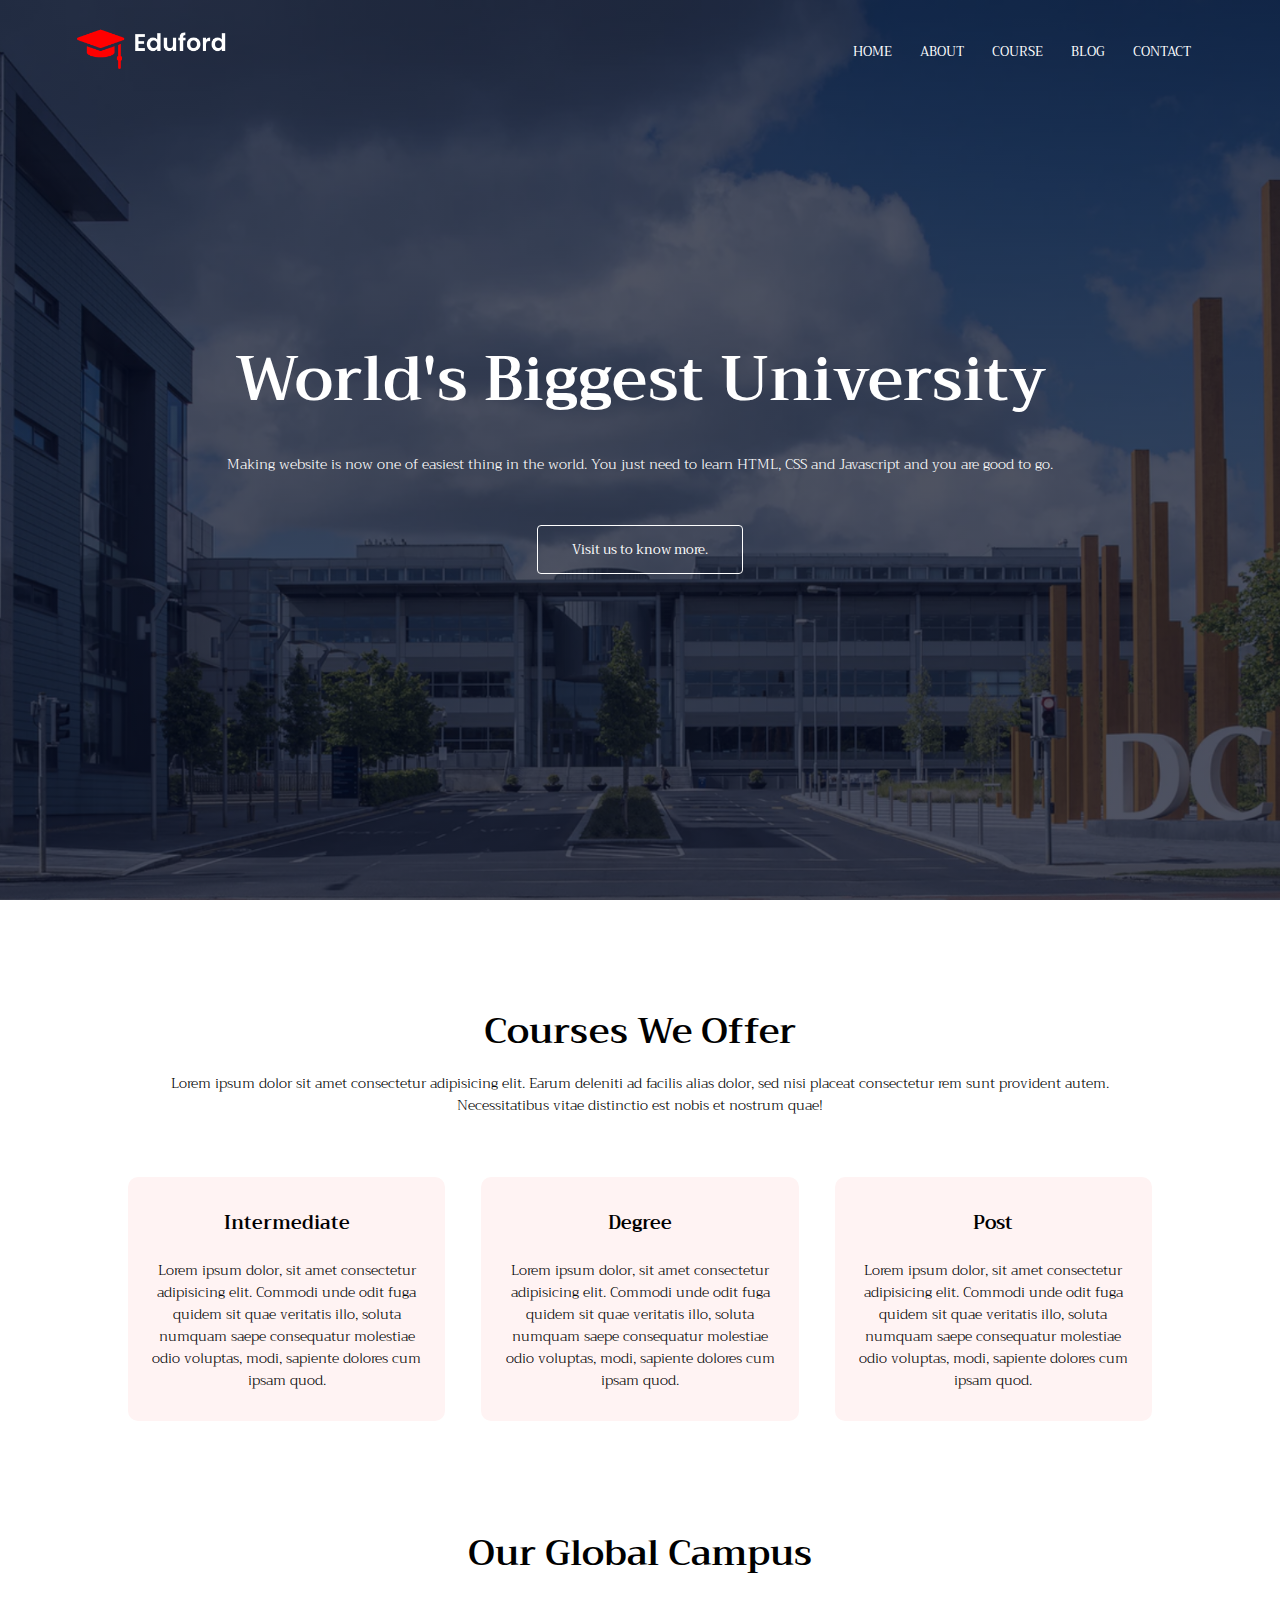
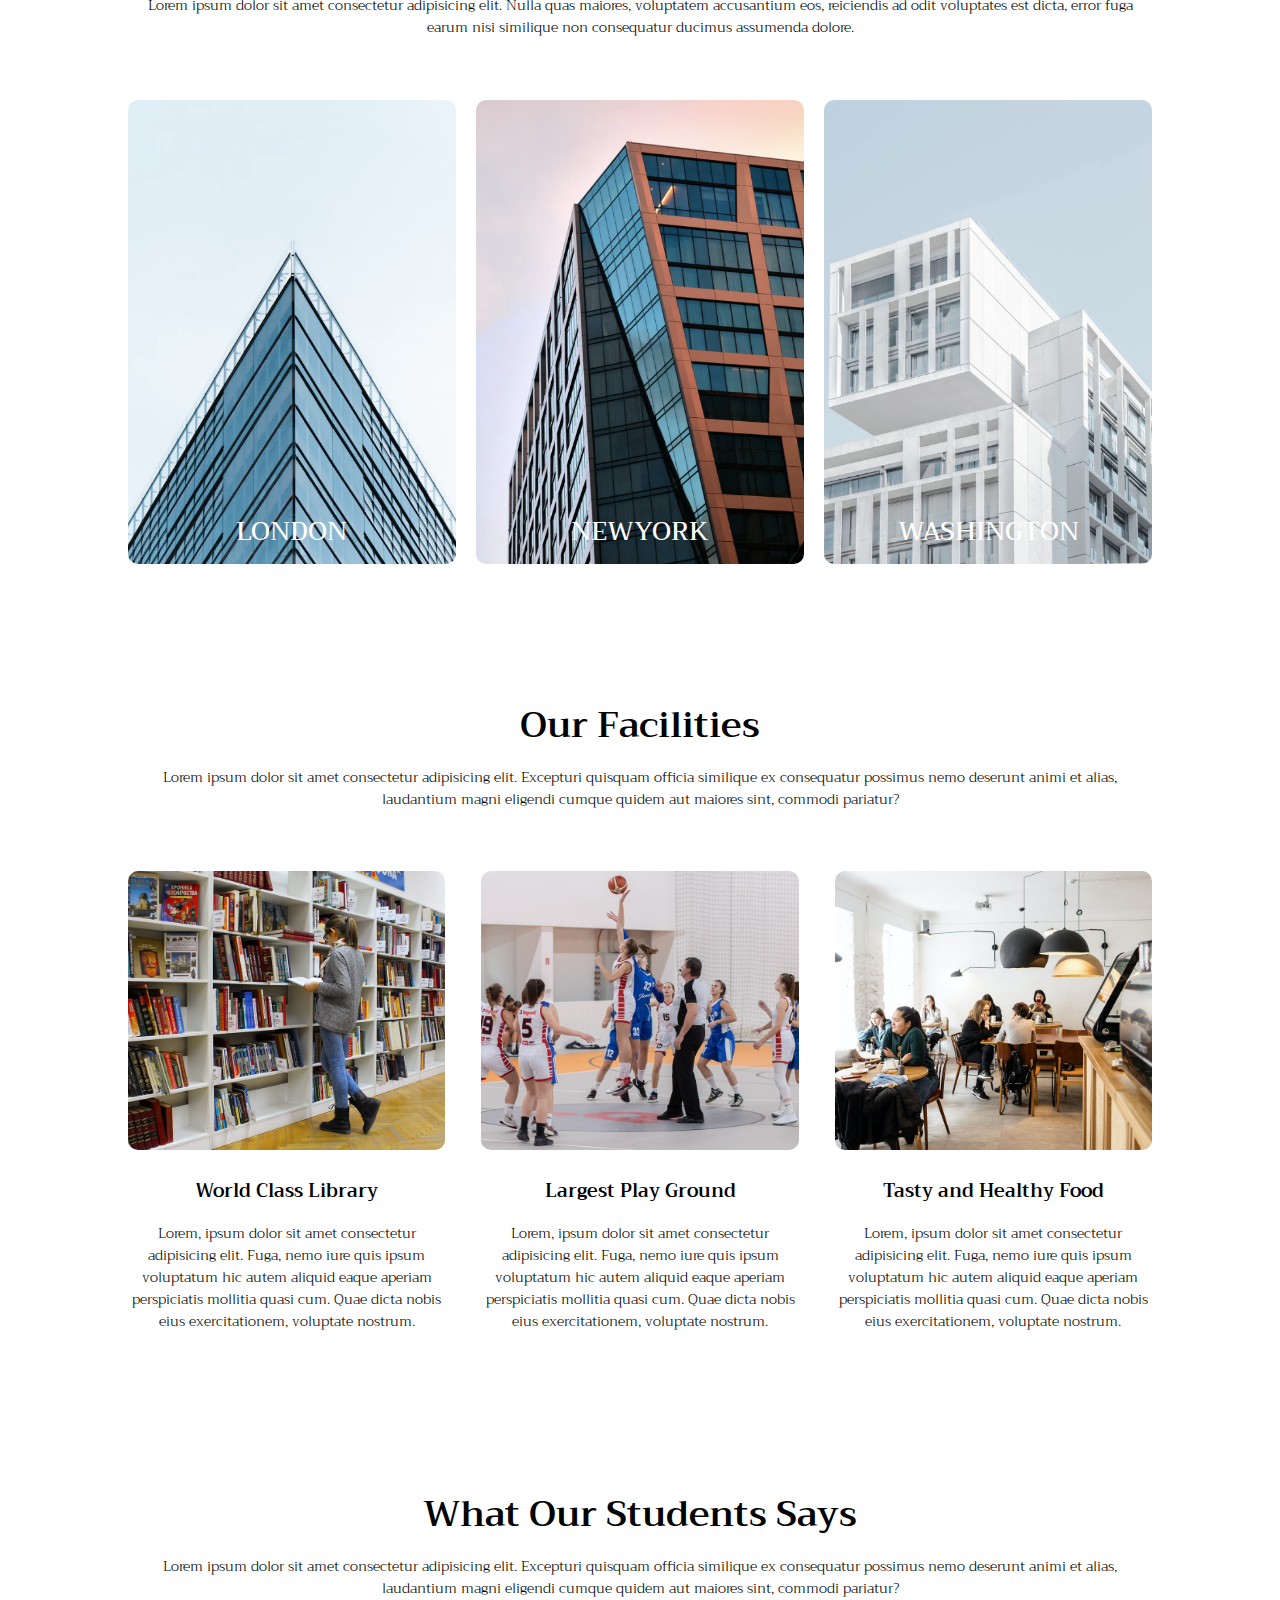
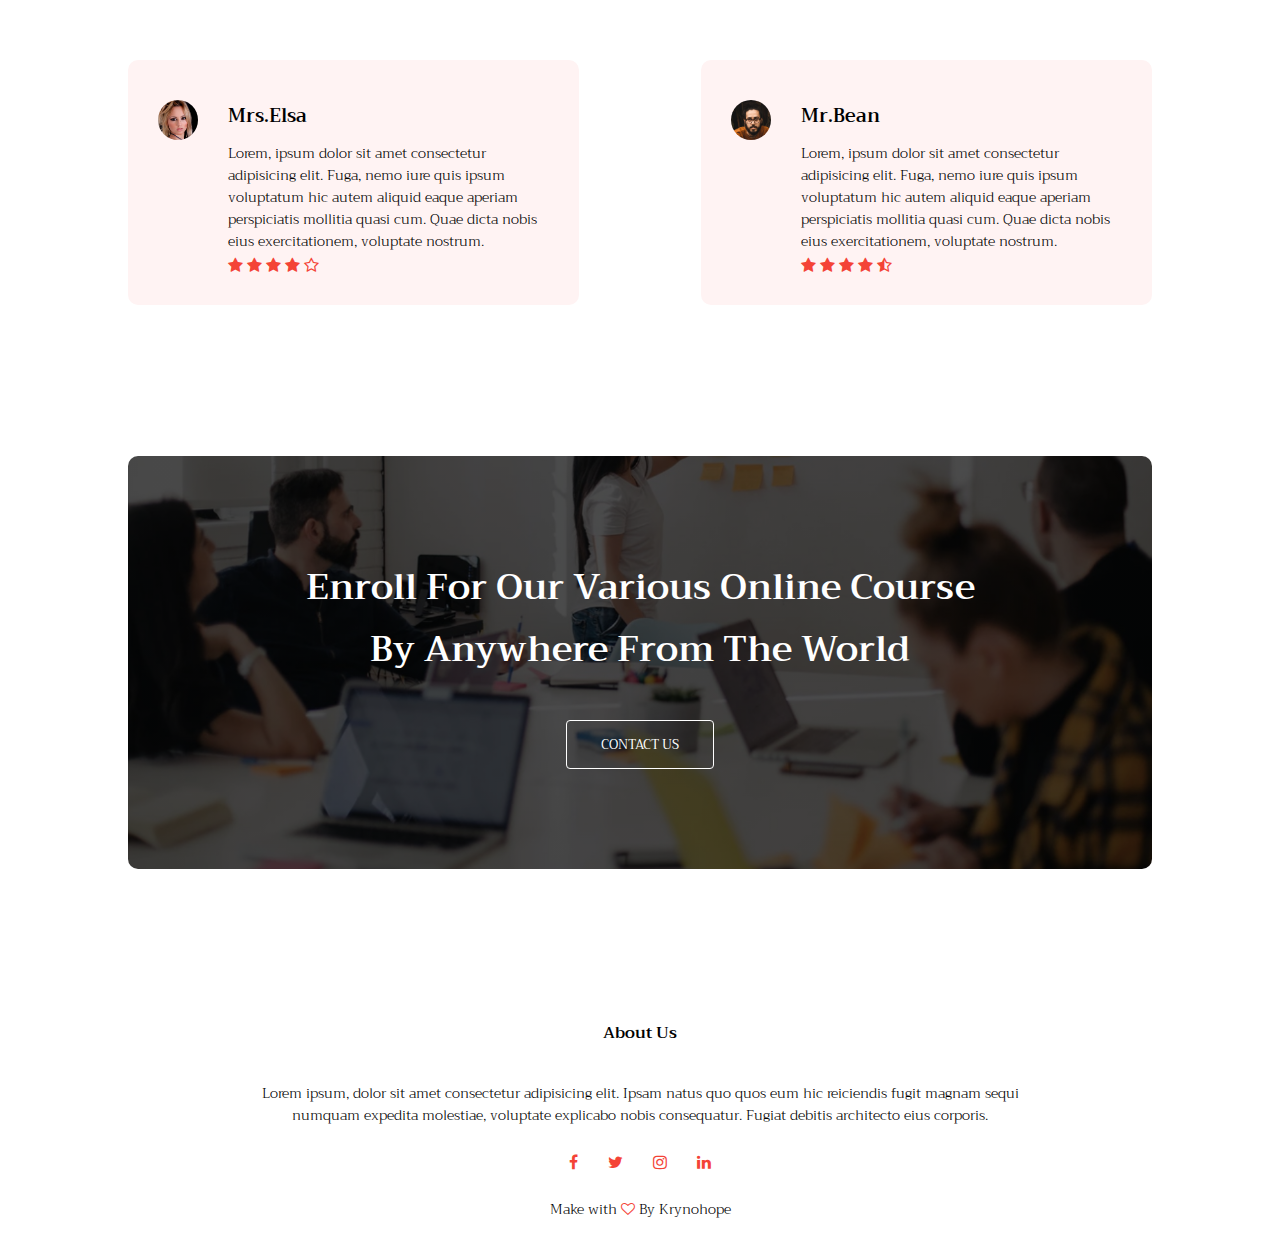
<file: index.html>
<!DOCTYPE html>
<html lang="en">

<head>
    <meta charset="UTF-8">
    <meta name="viewport" content="width=device-width, initial-scale=1.0">
    <title>University Website</title>
    <link rel="stylesheet" href="style.css">
    <link rel="stylesheet" href="https://fonts.googleapis.com/css?family=Trirong">
    <link rel="stylesheet" href="https://stackpath.bootstrapcdn.com/font-awesome/4.7.0/css/font-awesome.min.css">
</head>

<body>
    <div class="container">

        <header>
            <nav>
                <a href="index.html"><img src="img/logo.png" alt=""></a>
                <div class="nav-links">
                    <i class="fa fa-times" aria-hidden="true" onclick="closeMenu()"></i>
                    <ul>
                        <li><a href="index.html">HOME</a></li>
                        <li><a href="about.html">ABOUT</a></li>
                        <li><a href="course.html">COURSE</a></li>
                        <li><a href="blog.html">BLOG</a></li>
                        <li><a href="contact.html">CONTACT</a></li>
                    </ul>
                </div>
                <i class="fa fa-bars" onclick="displayMenu()"></i>
            </nav>
            <div class="text-box">
                <h1>World's Biggest University</h1>
                <p>Making website is now one of easiest thing in the world. You just need to learn HTML, CSS and
                    Javascript and you are good to go.</p>
                <a href="" class="hero-btn">Visit us to know more.</a>
            </div>
        </header>

        <section class="course">
            <h1>Courses We Offer</h1>
            <p>Lorem ipsum dolor sit amet consectetur adipisicing elit. Earum deleniti ad facilis alias dolor, sed nisi
                placeat consectetur rem sunt provident autem. Necessitatibus vitae distinctio est nobis et nostrum quae!
            </p>
            <div class="row">
                <div class="course-col">
                    <h3>Intermediate</h3>
                    <p>Lorem ipsum dolor, sit amet consectetur adipisicing elit. Commodi unde odit fuga quidem sit quae
                        veritatis illo, soluta numquam saepe consequatur molestiae odio voluptas, modi, sapiente dolores
                        cum ipsam quod.</p>
                </div>
                <div class="course-col">
                    <h3>Degree</h3>
                    <p>Lorem ipsum dolor, sit amet consectetur adipisicing elit. Commodi unde odit fuga quidem sit quae
                        veritatis illo, soluta numquam saepe consequatur molestiae odio voluptas, modi, sapiente dolores
                        cum ipsam quod.</p>
                </div>
                <div class="course-col">
                    <h3>Post</h3>
                    <p>Lorem ipsum dolor, sit amet consectetur adipisicing elit. Commodi unde odit fuga quidem sit quae
                        veritatis illo, soluta numquam saepe consequatur molestiae odio voluptas, modi, sapiente dolores
                        cum ipsam quod.</p>
                </div>
            </div>
        </section>

        <section class="campus">
            <h1>Our Global Campus</h1>
            <p>Lorem ipsum dolor sit amet consectetur adipisicing elit. Nulla quas maiores, voluptatem accusantium eos,
                reiciendis ad odit voluptates est dicta, error fuga earum nisi similique non consequatur ducimus
                assumenda dolore.</p>
            <div class="row">
                <div class="campus-col">
                    <img src="img/london.png" alt="">
                    <div class="layer">
                        <h3>LONDON</h3>
                    </div>
                </div>
                <div class="campus-col">
                    <img src="img/newyork.png" alt="">
                    <div class="layer">
                        <h3>NEWYORK</h3>
                    </div>
                </div>
                <div class="campus-col">
                    <img src="img/washington.png" alt="">
                    <div class="layer">
                        <h3>WASHINGTON</h3>
                    </div>
                </div>
            </div>
        </section>

        <section class="facilities">
            <h1>Our Facilities</h1>
            <p>Lorem ipsum dolor sit amet consectetur adipisicing elit. Excepturi quisquam officia similique ex
                consequatur possimus nemo deserunt animi et alias, laudantium magni eligendi cumque quidem aut maiores
                sint, commodi pariatur?</p>
            <div class="row">
                <div class="facilities-col">
                    <img src="img/library.png" alt="">
                    <h3>World Class Library</h3>
                    <p>Lorem, ipsum dolor sit amet consectetur adipisicing elit. Fuga, nemo iure quis ipsum voluptatum
                        hic autem aliquid eaque aperiam perspiciatis mollitia quasi cum. Quae dicta nobis eius
                        exercitationem, voluptate nostrum.</p>
                </div>
                <div class="facilities-col">
                    <img src="img/basketball.png" alt="">
                    <h3>Largest Play Ground</h3>
                    <p>Lorem, ipsum dolor sit amet consectetur adipisicing elit. Fuga, nemo iure quis ipsum voluptatum
                        hic autem aliquid eaque aperiam perspiciatis mollitia quasi cum. Quae dicta nobis eius
                        exercitationem, voluptate nostrum.</p>
                </div>
                <div class="facilities-col">
                    <img src="img/cafeteria.png" alt="">
                    <h3>Tasty and Healthy Food</h3>
                    <p>Lorem, ipsum dolor sit amet consectetur adipisicing elit. Fuga, nemo iure quis ipsum voluptatum
                        hic autem aliquid eaque aperiam perspiciatis mollitia quasi cum. Quae dicta nobis eius
                        exercitationem, voluptate nostrum.</p>
                </div>
            </div>
        </section>

        <section class="testimonials">
            <h1>What Our Students Says</h1>
            <p>Lorem ipsum dolor sit amet consectetur adipisicing elit. Excepturi quisquam officia similique ex
                consequatur possimus nemo deserunt animi et alias, laudantium magni eligendi cumque quidem aut maiores
                sint, commodi pariatur?</p>
            <div class="row">
                <div class="testimonials-col">
                    <img src="img/user1.jpg" alt="">
                    <div>
                        <h3>Mrs.Elsa</h3>
                        <p>Lorem, ipsum dolor sit amet consectetur adipisicing elit. Fuga, nemo iure quis ipsum
                            voluptatum
                            hic autem aliquid eaque aperiam perspiciatis mollitia quasi cum. Quae dicta nobis eius
                            exercitationem, voluptate nostrum.</p>
                        <i class="fa fa-star"></i>
                        <i class="fa fa-star"></i>
                        <i class="fa fa-star"></i>
                        <i class="fa fa-star"></i>
                        <i class="fa fa-star-o"></i>
                    </div>
                </div>
                <div class="testimonials-col">
                    <img src="img/user2.jpg" alt="">
                    <div>
                        <h3>Mr.Bean</h3>
                        <p>Lorem, ipsum dolor sit amet consectetur adipisicing elit. Fuga, nemo iure quis ipsum
                            voluptatum
                            hic autem aliquid eaque aperiam perspiciatis mollitia quasi cum. Quae dicta nobis eius
                            exercitationem, voluptate nostrum.</p>
                        <i class="fa fa-star"></i>
                        <i class="fa fa-star"></i>
                        <i class="fa fa-star"></i>
                        <i class="fa fa-star"></i>
                        <i class="fa fa-star-half-o"></i>
                    </div>
                </div>
            </div>
    </div>
    </section>

    <section class="cta">
        <h1>Enroll For Our Various Online Course <br> By Anywhere From The World</h1>
        <a href="" class="hero-btn">CONTACT US</a>
    </section>
    <footer>
        <h4>About Us</h4>
        <p>Lorem ipsum, dolor sit amet consectetur adipisicing elit. Ipsam natus quo quos eum hic reiciendis fugit
            magnam sequi <br>numquam expedita molestiae, voluptate explicabo nobis consequatur. Fugiat debitis
            architecto
            eius corporis.
        </p>
        <div class="icons">
            <i class="fa fa-facebook"></i>
            <i class="fa fa-twitter"></i>
            <i class="fa fa-instagram"></i>
            <i class="fa fa-linkedin"></i>
        </div>
        <p>Make with <i class="fa fa-heart-o"></i> By Krynohope </p>
    </footer>
    </div>
    <script>
        const menu = document.querySelector('.nav-links')
        const closeMenu = () => {
            menu.style.right = '-200px'
        }
        const displayMenu = () => {
            menu.style.right = '0'
        }
    </script>
</body>

</html>
</file>
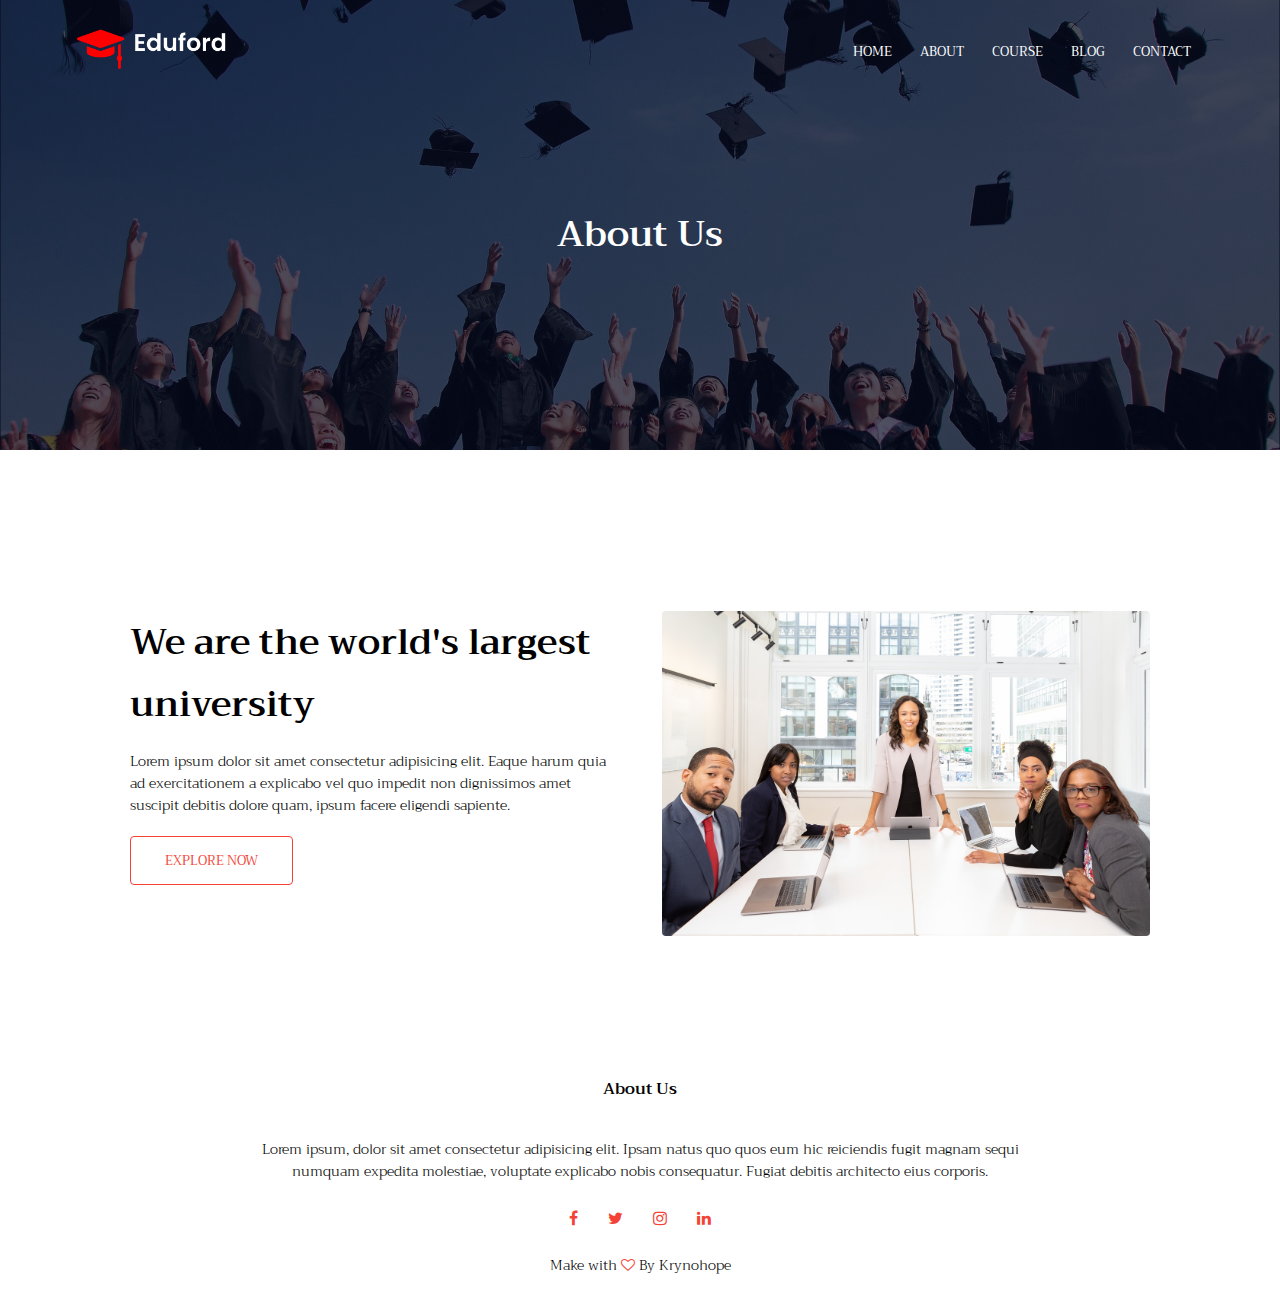
<file: about.html>
<!DOCTYPE html>
<html lang="en">

<head>
    <meta charset="UTF-8">
    <meta name="viewport" content="width=device-width, initial-scale=1.0">
    <title>About</title>
    <link rel="stylesheet" href="style.css">
    <link rel="stylesheet" href="https://fonts.googleapis.com/css?family=Trirong">
    <link rel="stylesheet" href="https://stackpath.bootstrapcdn.com/font-awesome/4.7.0/css/font-awesome.min.css">
</head>

<body>
    <div class="container">

        <header class="sub-header">
            <nav>
                <a href="index.html"><img src="img/logo.png" alt=""></a>
                <div class="nav-links">
                    <i class="fa fa-times" aria-hidden="true" onclick="closeMenu()"></i>
                    <ul>
                        <li><a href="index.html">HOME</a></li>
                        <li><a href="about.html">ABOUT</a></li>
                        <li><a href="course.html">COURSE</a></li>
                        <li><a href="blog.html">BLOG</a></li>
                        <li><a href="contact.html">CONTACT</a></li>
                    </ul>
                </div>
                <i class="fa fa-bars" onclick="displayMenu()"></i>
            </nav>
            <h1>About Us</h1>
        </header>
        <section class="about-us">
            <div class="row">
                <div class="about-us-col">
                    <h1>We are the world's largest university</h1>
                    <p>Lorem ipsum dolor sit amet consectetur adipisicing elit. Eaque harum quia ad exercitationem a
                        explicabo vel quo impedit non dignissimos amet suscipit debitis dolore quam, ipsum facere
                        eligendi sapiente.
                    </p>
                    <a href="" class=" hero-btn red-btn">EXPLORE NOW</a>
                </div>
                <div class="about-us-col">
                    <img src="img/about.jpg" alt="">
                </div>
            </div>
        </section>


        <footer>
            <h4>About Us</h4>
            <p>Lorem ipsum, dolor sit amet consectetur adipisicing elit. Ipsam natus quo quos eum hic reiciendis fugit
                magnam sequi <br>numquam expedita molestiae, voluptate explicabo nobis consequatur. Fugiat debitis
                architecto
                eius corporis.
            </p>
            <div class="icons">
                <i class="fa fa-facebook"></i>
                <i class="fa fa-twitter"></i>
                <i class="fa fa-instagram"></i>
                <i class="fa fa-linkedin"></i>
            </div>
            <p>Make with <i class="fa fa-heart-o"></i> By Krynohope </p>
        </footer>
    </div>
    <script>
        const menu = document.querySelector('.nav-links')
        const closeMenu = () => {
            menu.style.right = '-200px'
        }
        const displayMenu = () => {
            menu.style.right = '0'
        }
    </script>
</body>

</html>
</file>
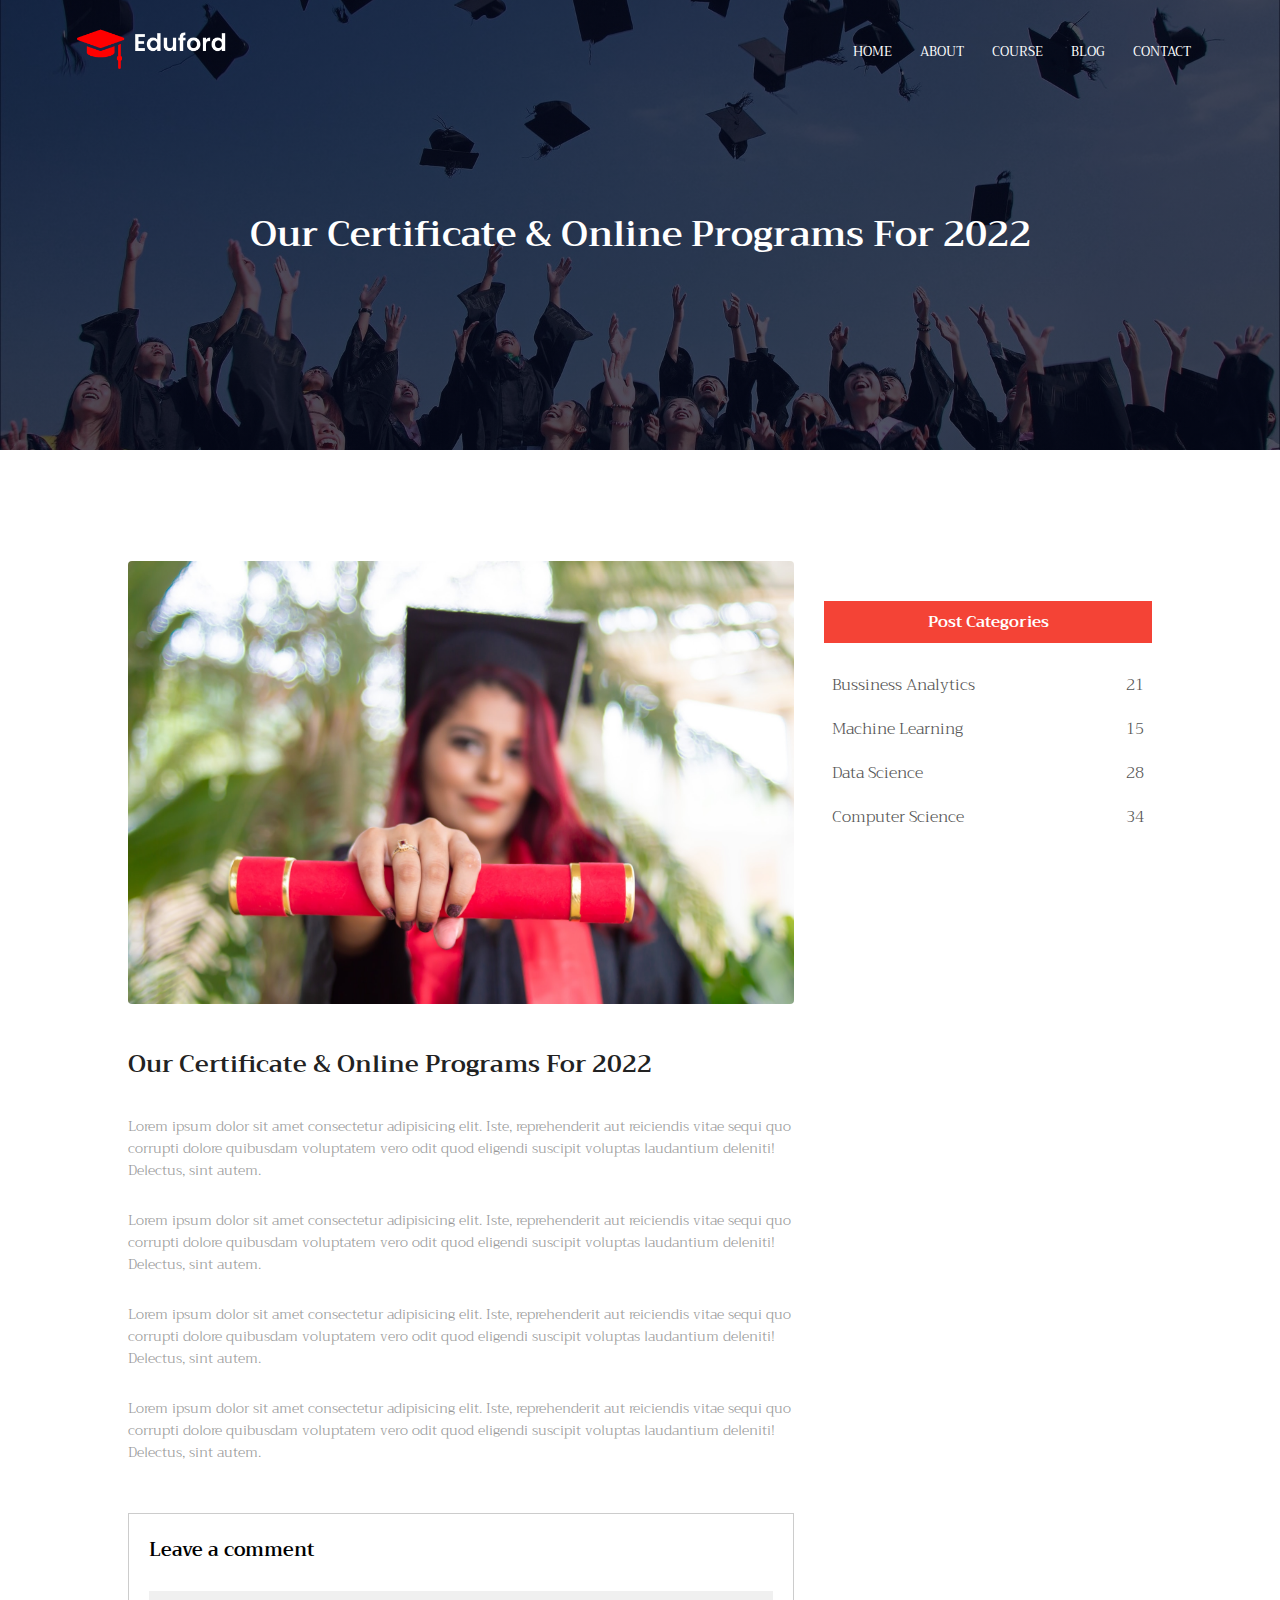
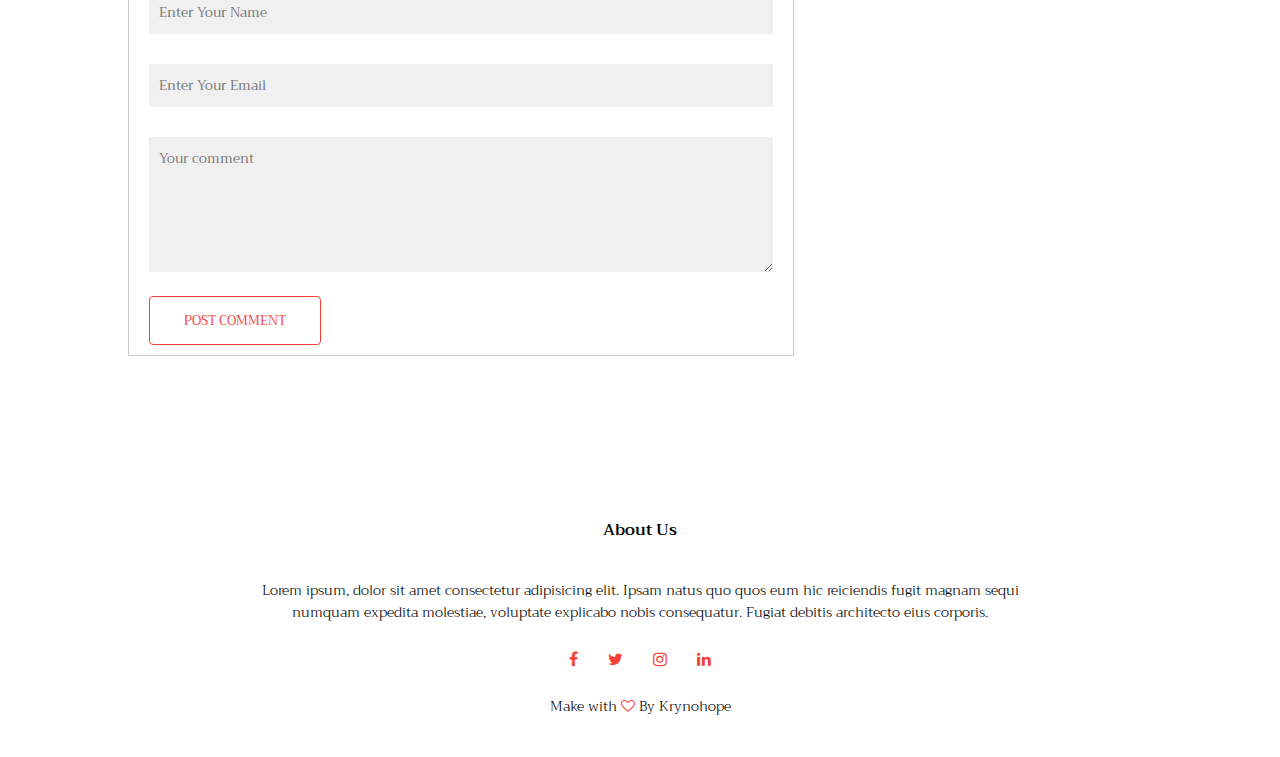
<file: blog.html>
<!DOCTYPE html>
<html lang="en">

<head>
    <meta charset="UTF-8">
    <meta name="viewport" content="width=device-width, initial-scale=1.0">
    <title>Blog</title>
    <link rel="stylesheet" href="style.css">
    <link rel="stylesheet" href="https://fonts.googleapis.com/css?family=Trirong">
    <link rel="stylesheet" href="https://stackpath.bootstrapcdn.com/font-awesome/4.7.0/css/font-awesome.min.css">
</head>

<body>
    <div class="container">

        <header class="sub-header">
            <nav>
                <a href="index.html"><img src="img/logo.png" alt=""></a>
                <div class="nav-links">
                    <i class="fa fa-times" aria-hidden="true" onclick="closeMenu()"></i>
                    <ul>
                        <li><a href="index.html">HOME</a></li>
                        <li><a href="about.html">ABOUT</a></li>
                        <li><a href="course.html">COURSE</a></li>
                        <li><a href="blog.html">BLOG</a></li>
                        <li><a href="contact.html">CONTACT</a></li>
                    </ul>
                </div>
                <i class="fa fa-bars" onclick="displayMenu()"></i>
            </nav>
            <h1>Our Certificate & Online Programs For 2022</h1>
        </header>

        <section class="blog-content">
            <div class="row">
                <div class="blog-1">
                    <img src="img/certificate.jpg" alt="">
                    <h2>Our Certificate & Online Programs For 2022</h2>
                    <p>Lorem ipsum dolor sit amet consectetur adipisicing elit. Iste, reprehenderit aut reiciendis vitae
                        sequi quo corrupti dolore quibusdam voluptatem vero odit quod eligendi suscipit voluptas
                        laudantium deleniti! Delectus, sint autem.</p>
                    <br>
                    <p>Lorem ipsum dolor sit amet consectetur adipisicing elit. Iste, reprehenderit aut reiciendis vitae
                        sequi quo corrupti dolore quibusdam voluptatem vero odit quod eligendi suscipit voluptas
                        laudantium deleniti! Delectus, sint autem.</p>
                    <br>
                    <p>Lorem ipsum dolor sit amet consectetur adipisicing elit. Iste, reprehenderit aut reiciendis vitae
                        sequi quo corrupti dolore quibusdam voluptatem vero odit quod eligendi suscipit voluptas
                        laudantium deleniti! Delectus, sint autem.</p>
                    <br>
                    <p>Lorem ipsum dolor sit amet consectetur adipisicing elit. Iste, reprehenderit aut reiciendis vitae
                        sequi quo corrupti dolore quibusdam voluptatem vero odit quod eligendi suscipit voluptas
                        laudantium deleniti! Delectus, sint autem.</p>
                    <div class="comment-box">
                        <h3>Leave a comment</h3>
                        <form class="comment-form">
                            <input type="text" placeholder="Enter Your Name">
                            <input type="email" placeholder="Enter Your Email">
                            <textarea rows="5" placeholder="Your comment"></textarea>
                            <button type="submit" class="hero-btn red-btn">POST COMMENT</button>
                        </form>
                    </div>
                </div>
                <div class="blog-2">
                    <h3>Post Categories</h3>
                    <div>
                        <span>Bussiness Analytics</span>
                        <span>21</span>
                    </div>
                    <div>
                        <span>Machine Learning</span>
                        <span>15</span>
                    </div>
                    <div>
                        <span>Data Science</span>
                        <span>28</span>
                    </div>
                    <div>
                        <span>Computer Science</span>
                        <span>34</span>
                    </div>
                </div>
            </div>
        </section>

        <footer>
            <h4>About Us</h4>
            <p>Lorem ipsum, dolor sit amet consectetur adipisicing elit. Ipsam natus quo quos eum hic reiciendis fugit
                magnam sequi <br>numquam expedita molestiae, voluptate explicabo nobis consequatur. Fugiat debitis
                architecto
                eius corporis.
            </p>
            <div class="icons">
                <i class="fa fa-facebook"></i>
                <i class="fa fa-twitter"></i>
                <i class="fa fa-instagram"></i>
                <i class="fa fa-linkedin"></i>
            </div>
            <p>Make with <i class="fa fa-heart-o"></i> By Krynohope </p>
        </footer>
    </div>
    <script>
        const menu = document.querySelector('.nav-links')
        const closeMenu = () => {
            menu.style.right = '-200px'
        }
        const displayMenu = () => {
            menu.style.right = '0'
        }
    </script>
</body>

</html>
</file>
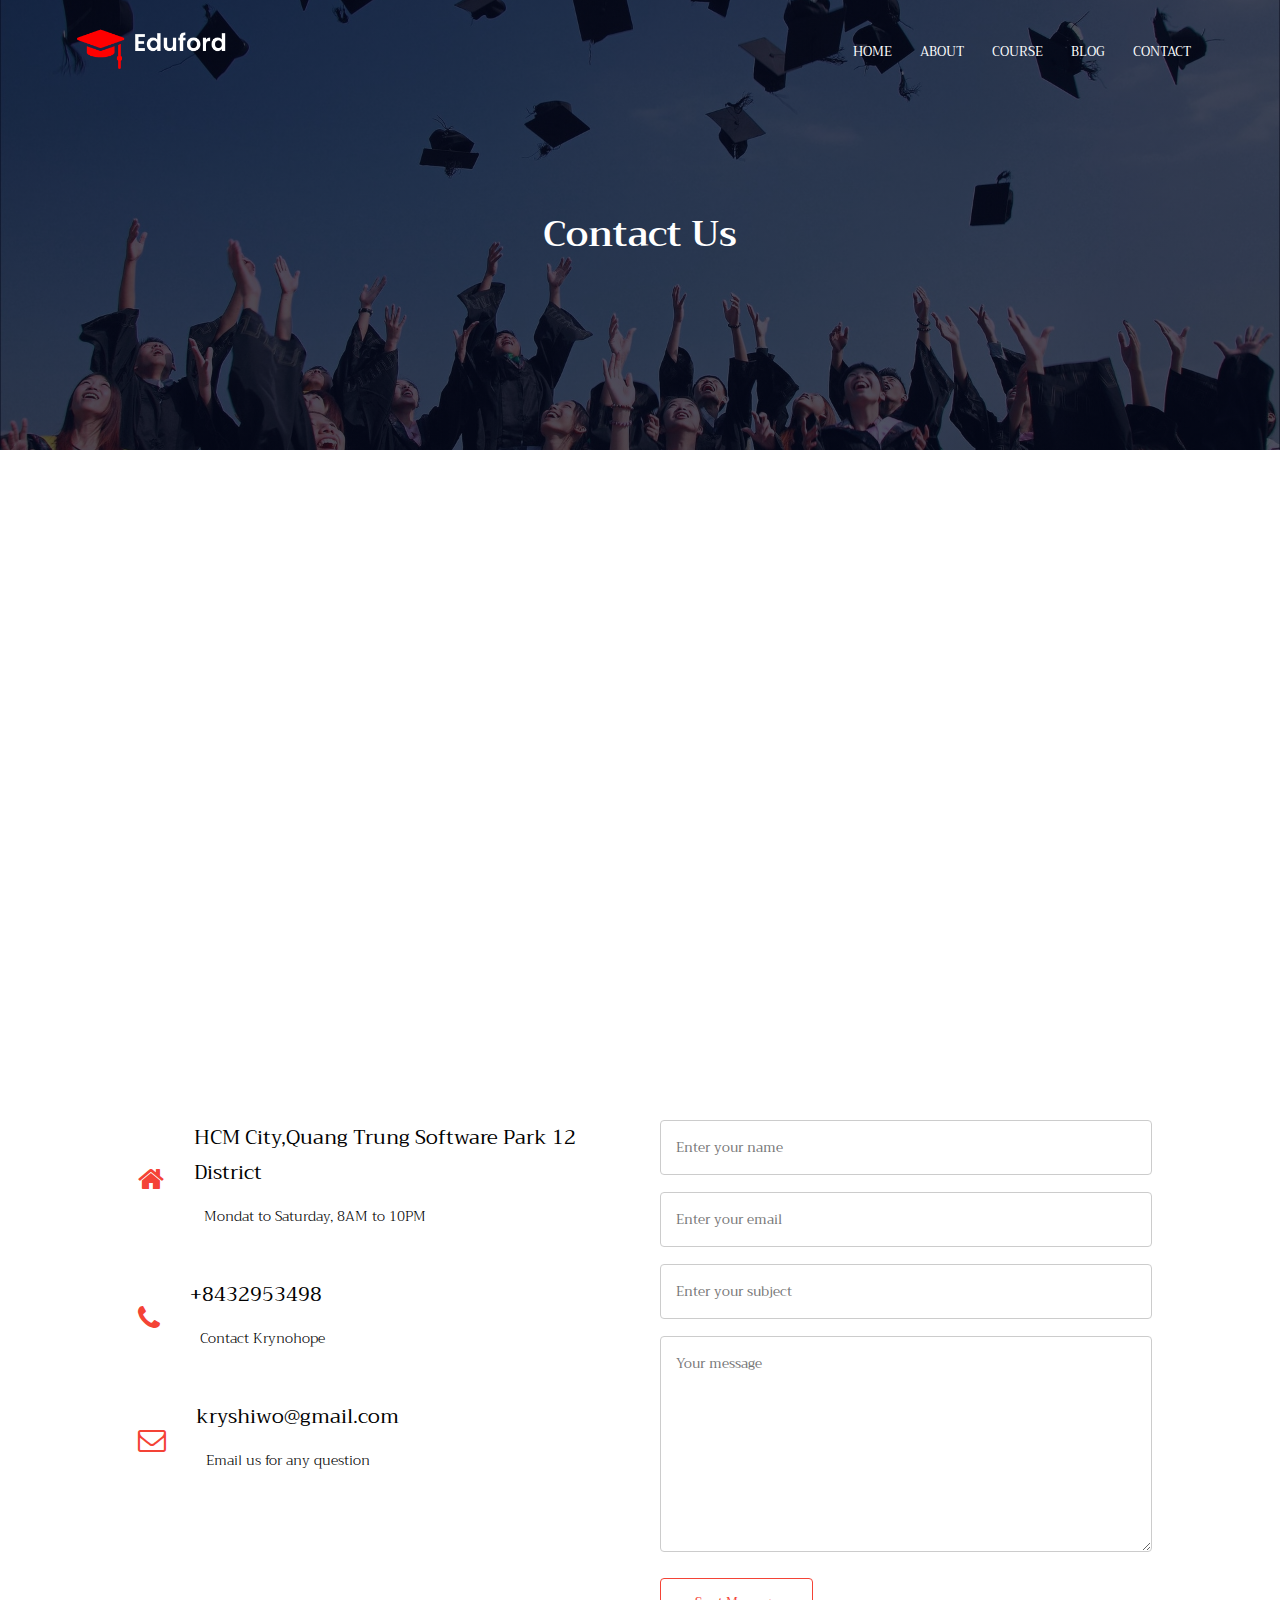
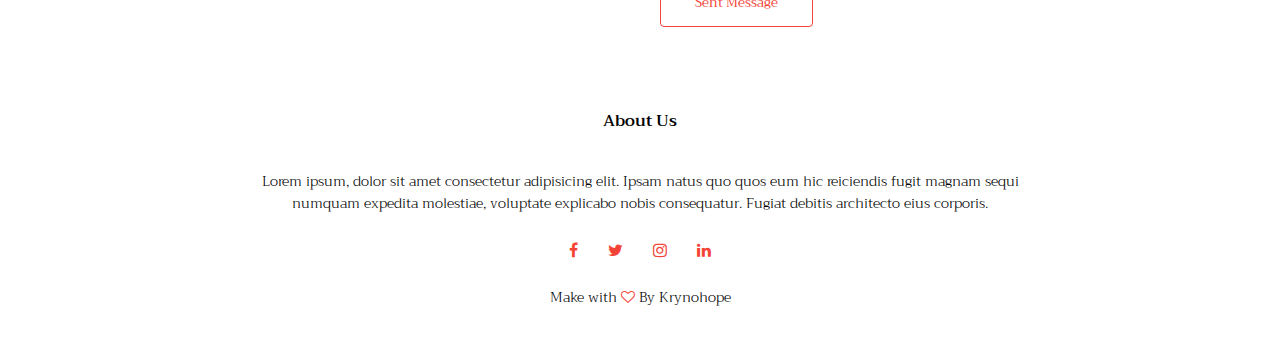
<file: contact.html>
<!DOCTYPE html>
<html lang="en">

<head>
    <meta charset="UTF-8">
    <meta name="viewport" content="width=device-width, initial-scale=1.0">
    <title>About</title>
    <link rel="stylesheet" href="style.css">
    <link rel="stylesheet" href="https://fonts.googleapis.com/css?family=Trirong">
    <link rel="stylesheet" href="https://stackpath.bootstrapcdn.com/font-awesome/4.7.0/css/font-awesome.min.css">
</head>

<body>
    <div class="container">

        <header class="sub-header">
            <nav>
                <a href="index.html"><img src="img/logo.png" alt=""></a>
                <div class="nav-links">
                    <i class="fa fa-times" aria-hidden="true" onclick="closeMenu()"></i>
                    <ul>
                        <li><a href="index.html">HOME</a></li>
                        <li><a href="about.html">ABOUT</a></li>
                        <li><a href="course.html">COURSE</a></li>
                        <li><a href="blog.html">BLOG</a></li>
                        <li><a href="contact.html">CONTACT</a></li>
                    </ul>
                </div>
                <i class="fa fa-bars" onclick="displayMenu()"></i>
            </nav>
            <h1>Contact Us</h1>
        </header>

        <section class="location">
            <iframe
                src="https://www.google.com/maps/embed?pb=!1m18!1m12!1m3!1d3918.45450654059!2d106.62420897508974!3d10.852993989300478!2m3!1f0!2f0!3f0!3m2!1i1024!2i768!4f13.1!3m3!1m2!1s0x31752bee0b0ef9e5%3A0x5b4da59e47aa97a8!2zQ8O0bmcgVmnDqm4gUGjhuqduIE3hu4FtIFF1YW5nIFRydW5n!5e0!3m2!1svi!2s!4v1721283355156!5m2!1svi!2s"
                width="600" height="450" style="border:0;" allowfullscreen="" loading="lazy"
                referrerpolicy="no-referrer-when-downgrade"></iframe>
        </section>

        <section class="contact-us">
            <div class="row">
                <div class="contact-us-col">
                    <div>
                        <i class="fa fa-home"></i>
                        <span>
                            <h5>HCM City,Quang Trung Software Park 12 District</h5>
                            <p>Mondat to Saturday, 8AM to 10PM</p>
                        </span>
                    </div>
                    <div>
                        <i class="fa fa-phone"></i>
                        <span>
                            <h5>+8432953498</h5>
                            <p>Contact Krynohope</p>
                        </span>
                    </div>
                    <div>
                        <i class="fa fa-envelope-o"></i>
                        <span>
                            <h5>kryshiwo@gmail.com</h5>
                            <p>Email us for any question</p>
                        </span>
                    </div>
                </div>
                <div class="contact-us-col">
                    <form>
                        <input type="text" placeholder="Enter your name" required>
                        <input type="email" placeholder="Enter your email" required>
                        <input type="text" placeholder="Enter your subject" required>
                        <textarea rows="8" placeholder="Your message" required></textarea>
                        <button type="submit" class="hero-btn red-btn">Sent Message</button>
                    </form>
                </div>
            </div>
        </section>

        <footer>
            <h4>About Us</h4>
            <p>Lorem ipsum, dolor sit amet consectetur adipisicing elit. Ipsam natus quo quos eum hic reiciendis fugit
                magnam sequi <br>numquam expedita molestiae, voluptate explicabo nobis consequatur. Fugiat debitis
                architecto
                eius corporis.
            </p>
            <div class="icons">
                <i class="fa fa-facebook"></i>
                <i class="fa fa-twitter"></i>
                <i class="fa fa-instagram"></i>
                <i class="fa fa-linkedin"></i>
            </div>
            <p>Make with <i class="fa fa-heart-o"></i> By Krynohope </p>
        </footer>
    </div>
    <script>
        const menu = document.querySelector('.nav-links')
        const closeMenu = () => {
            menu.style.right = '-200px'
        }
        const displayMenu = () => {
            menu.style.right = '0'
        }
    </script>
</body>

</html>
</file>
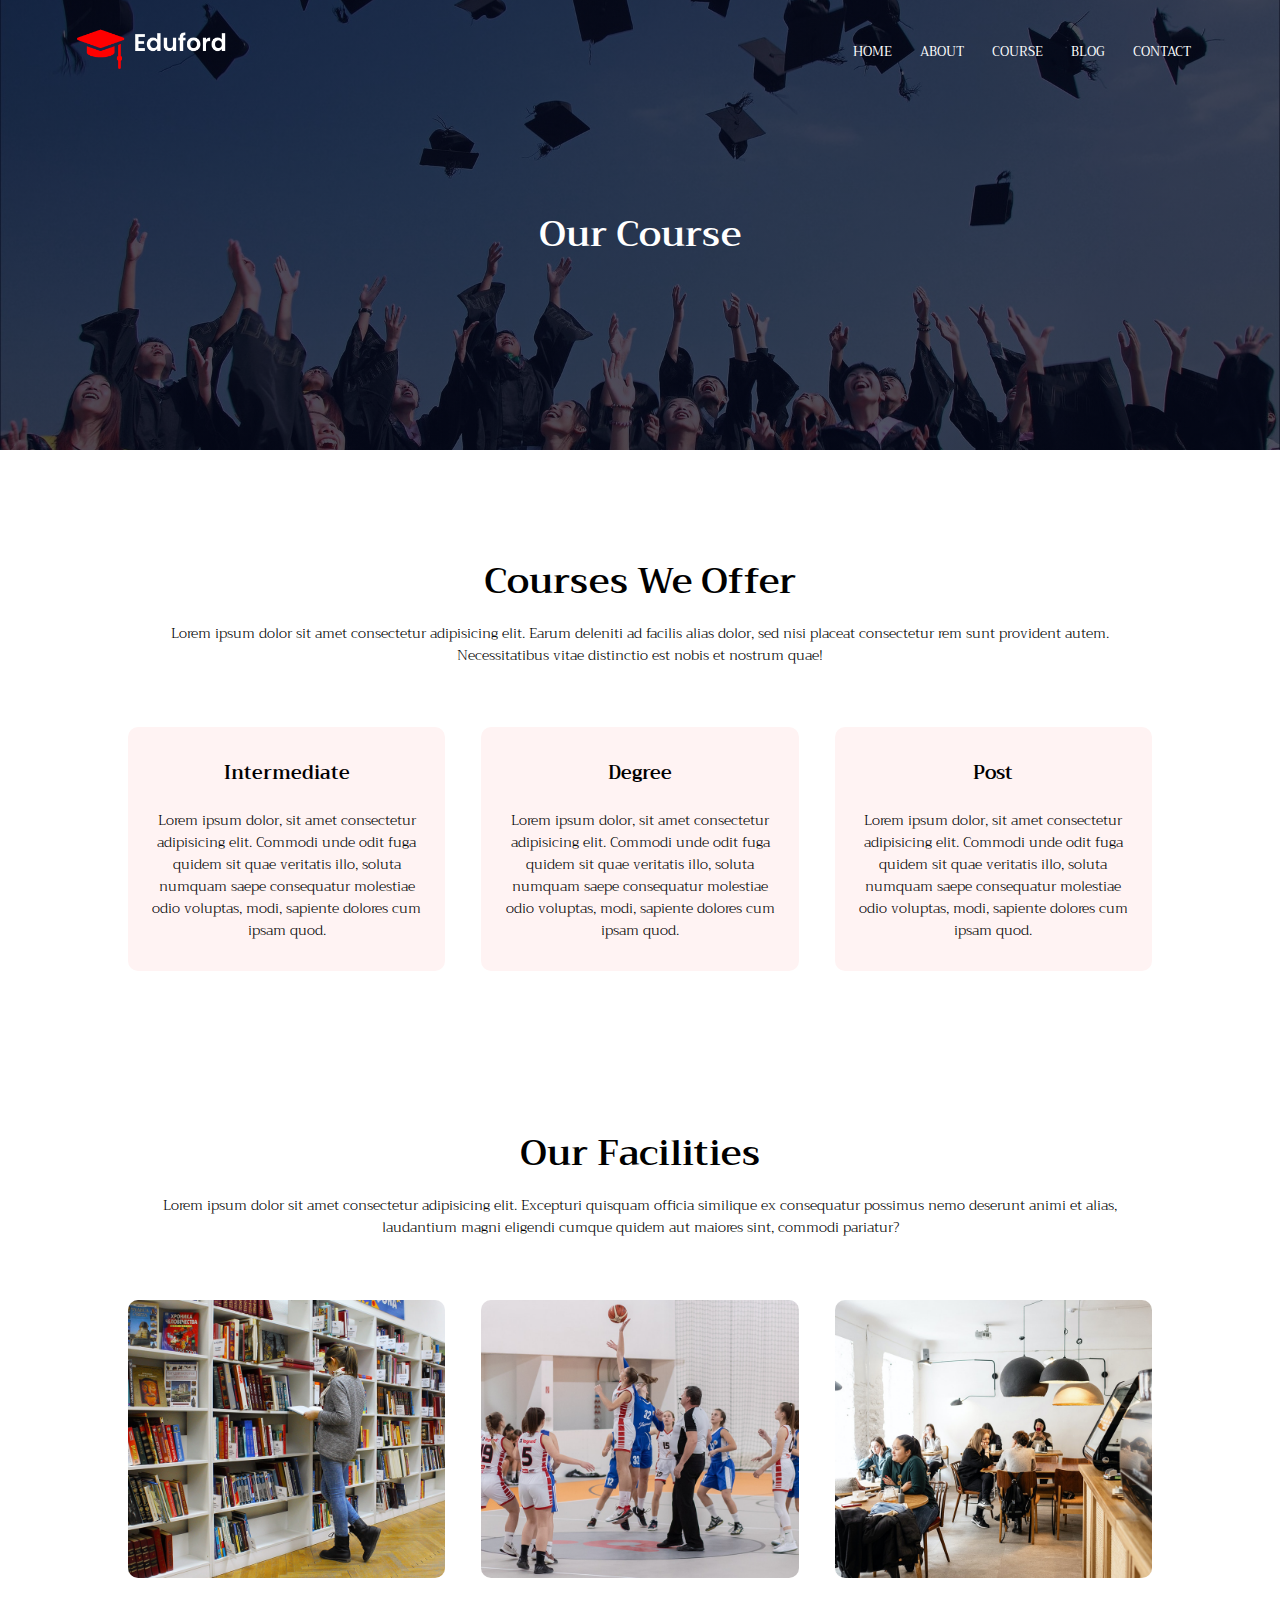
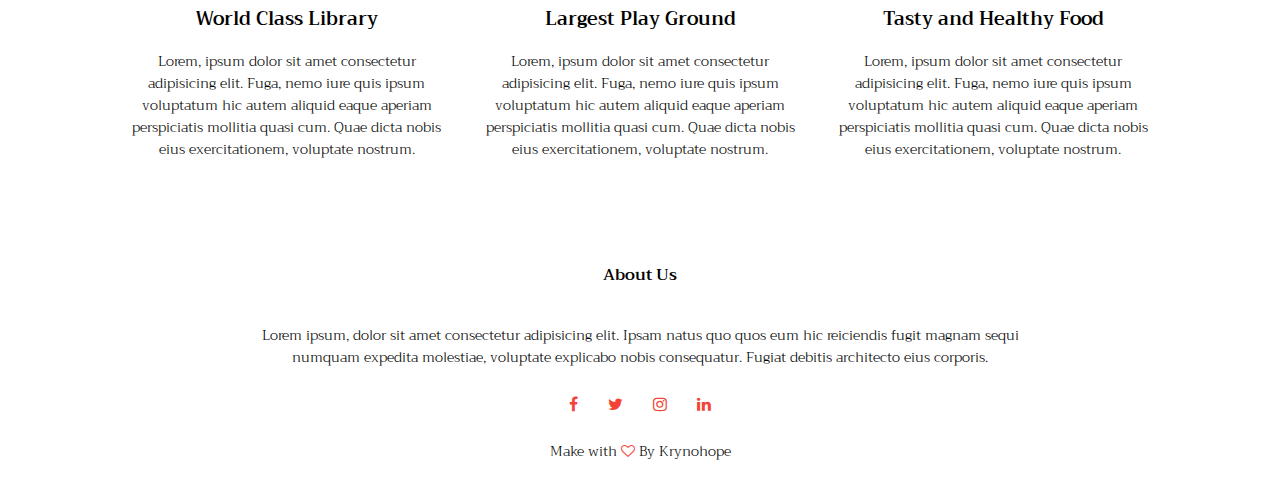
<file: course.html>
<!DOCTYPE html>
<html lang="en">

<head>
    <meta charset="UTF-8">
    <meta name="viewport" content="width=device-width, initial-scale=1.0">
    <title>Course</title>
    <link rel="stylesheet" href="style.css">
    <link rel="stylesheet" href="https://fonts.googleapis.com/css?family=Trirong">
    <link rel="stylesheet" href="https://stackpath.bootstrapcdn.com/font-awesome/4.7.0/css/font-awesome.min.css">
</head>

<body>
    <div class="container">

        <header class="sub-header">
            <nav>
                <a href="index.html"><img src="img/logo.png" alt=""></a>
                <div class="nav-links">
                    <i class="fa fa-times" aria-hidden="true" onclick="closeMenu()"></i>
                    <ul>
                        <li><a href="index.html">HOME</a></li>
                        <li><a href="about.html">ABOUT</a></li>
                        <li><a href="course.html">COURSE</a></li>
                        <li><a href="blog.html">BLOG</a></li>
                        <li><a href="contact.html">CONTACT</a></li>
                    </ul>
                </div>
                <i class="fa fa-bars" onclick="displayMenu()"></i>
            </nav>
            <h1>Our Course</h1>
        </header>
        <section class="course">
            <h1>Courses We Offer</h1>
            <p>Lorem ipsum dolor sit amet consectetur adipisicing elit. Earum deleniti ad facilis alias dolor, sed nisi
                placeat consectetur rem sunt provident autem. Necessitatibus vitae distinctio est nobis et nostrum quae!
            </p>
            <div class="row">
                <div class="course-col">
                    <h3>Intermediate</h3>
                    <p>Lorem ipsum dolor, sit amet consectetur adipisicing elit. Commodi unde odit fuga quidem sit quae
                        veritatis illo, soluta numquam saepe consequatur molestiae odio voluptas, modi, sapiente dolores
                        cum ipsam quod.</p>
                </div>
                <div class="course-col">
                    <h3>Degree</h3>
                    <p>Lorem ipsum dolor, sit amet consectetur adipisicing elit. Commodi unde odit fuga quidem sit quae
                        veritatis illo, soluta numquam saepe consequatur molestiae odio voluptas, modi, sapiente dolores
                        cum ipsam quod.</p>
                </div>
                <div class="course-col">
                    <h3>Post</h3>
                    <p>Lorem ipsum dolor, sit amet consectetur adipisicing elit. Commodi unde odit fuga quidem sit quae
                        veritatis illo, soluta numquam saepe consequatur molestiae odio voluptas, modi, sapiente dolores
                        cum ipsam quod.</p>
                </div>
            </div>
        </section>

        <section class="facilities">
            <h1>Our Facilities</h1>
            <p>Lorem ipsum dolor sit amet consectetur adipisicing elit. Excepturi quisquam officia similique ex
                consequatur possimus nemo deserunt animi et alias, laudantium magni eligendi cumque quidem aut maiores
                sint, commodi pariatur?</p>
            <div class="row">
                <div class="facilities-col">
                    <img src="img/library.png" alt="">
                    <h3>World Class Library</h3>
                    <p>Lorem, ipsum dolor sit amet consectetur adipisicing elit. Fuga, nemo iure quis ipsum voluptatum
                        hic autem aliquid eaque aperiam perspiciatis mollitia quasi cum. Quae dicta nobis eius
                        exercitationem, voluptate nostrum.</p>
                </div>
                <div class="facilities-col">
                    <img src="img/basketball.png" alt="">
                    <h3>Largest Play Ground</h3>
                    <p>Lorem, ipsum dolor sit amet consectetur adipisicing elit. Fuga, nemo iure quis ipsum voluptatum
                        hic autem aliquid eaque aperiam perspiciatis mollitia quasi cum. Quae dicta nobis eius
                        exercitationem, voluptate nostrum.</p>
                </div>
                <div class="facilities-col">
                    <img src="img/cafeteria.png" alt="">
                    <h3>Tasty and Healthy Food</h3>
                    <p>Lorem, ipsum dolor sit amet consectetur adipisicing elit. Fuga, nemo iure quis ipsum voluptatum
                        hic autem aliquid eaque aperiam perspiciatis mollitia quasi cum. Quae dicta nobis eius
                        exercitationem, voluptate nostrum.</p>
                </div>
            </div>
        </section>
        <footer>
            <h4>About Us</h4>
            <p>Lorem ipsum, dolor sit amet consectetur adipisicing elit. Ipsam natus quo quos eum hic reiciendis fugit
                magnam sequi <br>numquam expedita molestiae, voluptate explicabo nobis consequatur. Fugiat debitis
                architecto
                eius corporis.
            </p>
            <div class="icons">
                <i class="fa fa-facebook"></i>
                <i class="fa fa-twitter"></i>
                <i class="fa fa-instagram"></i>
                <i class="fa fa-linkedin"></i>
            </div>
            <p>Make with <i class="fa fa-heart-o"></i> By Krynohope </p>
        </footer>
    </div>
    <script>
        const menu = document.querySelector('.nav-links')
        const closeMenu = () => {
            menu.style.right = '-200px'
        }
        const displayMenu = () => {
            menu.style.right = '0'
        }
    </script>
</body>

</html>
</file>
<file: style.css>
*{
    padding: 0;
    margin: 0;
    box-sizing: border-box;
    font-family: "Trirong", serif;
}
header{
    min-height: 100vh;
    width: 100%;
    background-image: linear-gradient(rgba(4, 9, 30, 0.7),rgba(4, 9, 30, 0.7)),url(img/banner.png);
    background-position: center;
    background-size: cover;
    position: relative;  
}

nav{
    display: flex;
    padding: 2% 6%;
    justify-content: space-between;
    align-items: center;
}

nav img{
    width: 150px;

}

.navlinks{
    flex: 1;
    text-align: right;
}

.nav-links ul li{
    list-style: none;
    display: inline-block;
    padding: 8px 12px;
    position: relative;
}

.nav-links ul li::after{
    content: '';
    width: 0%;
    height: 2px;
    background: #f44336;
    display: block;
    margin: auto;
    transition: all 0.5s;
}
.nav-links ul li:hover:after{
    width: 100%;
}
.nav-links ul li a{
    color: #fff;
    text-decoration: none;
    font-size: 13px;
}

.text-box{
    width: 90%;
    color: #fff;
    position: absolute;
    top: 50%;
    left: 50%;
    transform: translate(-50%, -50%);
    text-align: center;
}

.text-box h1{
    font-size: 62px;
}
.text-box p{
    margin: 10px 0 40px;
    font-size: 14px;
    color: #fff;
}

.hero-btn{
    display: inline-block;
    text-decoration: none;
    color: #fff;
    border: 1px solid #fff;
    padding: 12px 34px;
    font-size: 13px;
    background: transparent;
    position: relative;
    cursor: pointer;
    border-radius: 4px;
}
.hero-btn:hover{
    border: 1px solid #f44336;
    background-color: #f44336;
    transition: 1s;
}
nav .fa{
    display: none;
    text-align: left;
}
@media (max-width: 768px) {
    .text-box h1{
    font-size: 20px;
    }
    .nav-links ul li{
        display: block;
    }
    .nav-links{
        position: fixed;
        background: #f44336;
        height: 100vh;
        width: 200px;
        top: 0;
        right: -200px;
        z-index: 2;
        transition: 0.5s;
    }
    nav .fa{
        display: block;
        margin: 10px;
        color: #fff;
        font-size: 22px;
        cursor: pointer;
    }
    .nav-links ul{
        padding: 30px;
    }
}

/* ----------Course START---------- */
.course{
    width: 80%;
    margin: auto;
    text-align: center;
    padding-top: 100px;
}
h1{
    font-size: 36px;
    font-weight: 600;
}
p{
    font-size: 14px;
    font-weight: 300;
    line-height: 22px;
    padding: 10px;
}

.row{
    display: flex;
    justify-content: space-between;
    margin-top: 5%;
}
.course-col{
    flex-basis: 31%;
    background: #fff3f3;
    border-radius: 10px;
    margin-bottom: 5%;
    padding: 20px 12px;
    transition: 0.5s;
}
.course-col:hover{
    box-shadow: 0 0 20px 0px rgba(0, 0, 0, 0.2);
}
h3{
    text-align: center;
    font-weight: 600;
    margin: 10px 0;
}

@media(max-width:768px){
    .row{
        flex-direction: column;
    }
}
/* ----------Course END---------- */

/* ----------Campus START---------- */
.campus{
    width: 80%;
    margin: auto;
    text-align: center;
    padding-top: 50px;
}
.campus-col{
    flex-basis: 32%;
    border-radius: 10px;
    margin-bottom: 30px;
    position: relative;
    overflow: hidden;
}
.campus-col img{
    display: block;
    width: 100%;
}
.layer{
    background: transparent;
    height: 100%;
    width: 100%;
    position: absolute;
    top: 0;
    left: 0;
    transition: 0.5s;
}
.layer:hover{
    background: rgba(226, 0, 0, 0.7);
}
.layer h3{
    width: 100%;
    font-weight: 500;
    color: #fff;
    font-size: 26px;
    bottom: 0;
    left: 50%;
    transform: translateX(-50%);
    position: absolute;
    transition: 0.5s;
}
.layer:hover h3{
    bottom: 49%;
    opacity: 1;
}
/* ----------Campus END---------- */


/* ----------Facilites START---------- */
.facilities{
    width: 80%;
    margin: auto;
    text-align: center;
    padding-top: 100px;
}
.facilities-col{
    flex-basis: 31%;
    border-radius: 10px;
    margin-bottom: 5%;
}
.facilities-col img{
    width: 100%;
    border-radius: 10px;
}
.facilities-col p{
    padding: 0;
}
.facilities-col h3{
    margin-top: 16px;
    margin-bottom: 15px;

}
/* ----------Facilites END---------- */

/* ----------Testimonials START---------- */
.testimonials{
    width: 80%;
    margin: auto;
    text-align: center;
    padding-top: 100px;
}

.testimonials-col{
    flex-basis: 44%;
    border-radius: 10px;
    margin-bottom: 5%;
    padding: 25px;
    display: flex;
    cursor: pointer;
    background: #fff3f3;
    text-align: left;

}
.testimonials-col img{
    height: 40px;
    margin-left: 5px;
    margin-top: 15px;
    margin-right: 30px;
    border-radius: 50%;
}
.testimonials-col p{
    padding: 0;
}
.testimonials-col h3{
    margin-top: 15px;
    text-align: left;
}
.testimonials .fa{
    color: #f44336;
}
@media(max-width:768px){
    .testimonials-col img{
    margin-left: 0;
    margin-top: 8px;
    margin-right: 15px;
    }
}
/* ----------Testimonials END---------- */

/* ----------Call To Action Start---------- */
.cta{
    margin: 100px auto;
    width: 80%;
    background-image: linear-gradient(rgba(0,0,0,0.7),rgba(0,0,0,0.7)),url(img/banner2.jpg);
    background-position: center;
    background-size: cover;
    border-radius: 10px;
    padding: 100px 0;
    text-align: center;
}

.cta h1{
    color: #fff;
    margin-bottom: 40px;
    padding: 0;
}

@media(max-width:768px){
    .cta h1{
        font-size: 24px;
    }
}
/* ----------Call To Action END---------- */

/* ----------Footer START---------- */
footer{
    width: 100%;
    text-align: center;
    padding: 30px 0;
}
 footer h4{
    margin-bottom: 25px;
    margin-top: 20px;
    font-weight: 600;
 }
 .icons .fa{
    color: #f44336;
    margin: 0 13px;
    padding: 18px 0;
    cursor: pointer;
 }
.fa-heart-o{
    color: #f44336;
 }
/* ----------Footer END---------- */


/* ----------ABOUT PAGE START---------- */
.sub-header{
    min-height: 50vh;
    width: 100%;
    background-image: linear-gradient(rgba(4, 9, 30, 0.7),rgba(4, 9, 30, 0.7)),url(img/background.jpg);
    background-size: cover;
    background-position: center;
    color: #fff;
    text-align: center;
}
.sub-header h1{
    margin-top: 100px;
}
.about-us{
    width: 80%;
    margin: auto;
    padding-top:80px;
    padding-bottom: 50px;
}
.about-us-col{
    flex-basis: 48%;
    padding: 30px 2px;
}
.about-us-col img{
    width: 100%;
    border-radius: 4px;
}
.about-us-col h1{
    padding-top: 0;
}
.about-us-col p{
    padding: 15px 0 20px;
}
.red-btn{
    border: 1px solid #f44336;
    background: transparent;
    color: #f44336;
}
.red-btn:hover{
    color: #fff;
}

/* ----------ABOUT PAGE END---------- */


/* ----------BLOG PAGE START---------- */
.blog-content{
    width: 80%;
    margin: auto;
    padding: 60px 0;
}
.blog-1{
    flex-basis: 65%;
}
.blog-1 img{
    width: 100%;
    border-radius: 4px;
}
.blog-1 h2{
    color: #222;
    font-weight: 600;
    margin: 30px 0;
}
.blog-1 p{
    padding: 0;
    color: #999;
}
.blog-2{
    color: #222;
    font-weight: 600;
    margin: 30px 0;
    flex-basis: 32%;
}
.blog-2 h3{
    background: #f44336;
    color: #fff;
    padding: 7px 0;
    font-size: 16px;
    margin-bottom: 20px;
}
.blog-2 div{
    display: flex;
    justify-content: space-between;
    align-items: center;
    color: #555;
    padding: 8px;
    font-weight: 300;
    box-sizing: border-box;
}

.comment-box{
    border: 1px solid #ccc;
    margin: 50px 0;
    padding: 10px 20px;
}
.comment-box h3{
    text-align: left;
}

.comment-form input, .comment-form textarea{
    width: 100%;
    padding: 10px;
    margin: 15px 0;
    box-sizing: border-box;
    border: none;
    outline: none;
    background: #f0f0f0;
}

/* ----------BLOG PAGE END---------- */

/* ----------CONTACT PAGE START---------- */
.location{
    width: 80%;
    margin: auto;
    padding: 80px 0;
}
.location iframe{
    width: 100%;
}
.contact-us{
    width: 80%;
    margin: auto;
}
.contact-us-col{
    flex-basis: 48%;
    margin-bottom: 30px;
}
.contact-us-col div{
    display: flex;
    align-items: center;
    margin-bottom: 40px;
}
.contact-us-col .fa{
    font-size: 28px;
    color: #f44336;
    margin: 10px;
    margin-right: 30px;
}
.contact-us-col div h5{
    font-size: 20px;
    font-weight: 400;
    margin-bottom: 5px;
}

.contact-us-col input, .contact-us-col textarea{
    width: 100%;
    padding: 15px;
    margin-bottom: 17px;
    border: 1px solid #ccc;
    border-radius: 4px;
    outline: none;
    box-sizing: border-box;
}
/* ----------CONTACT PAGE END---------- */
</file>
